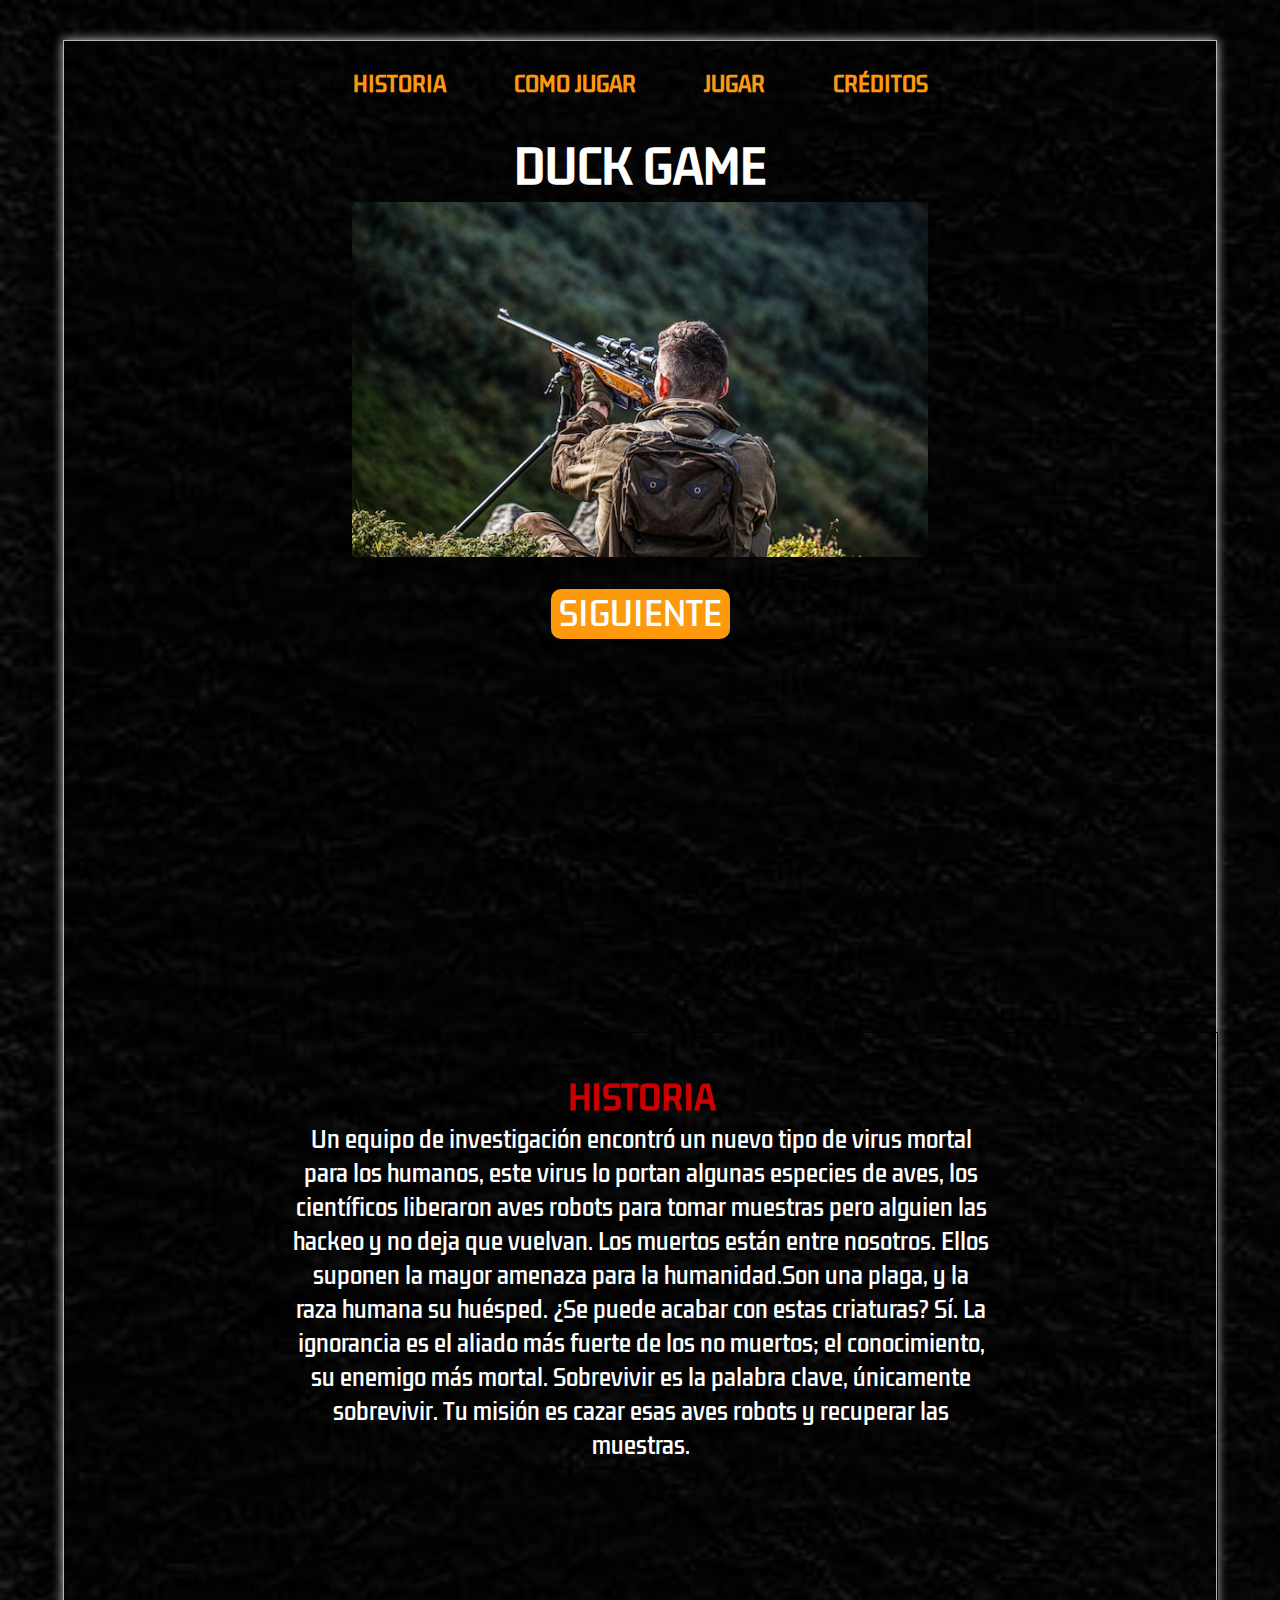
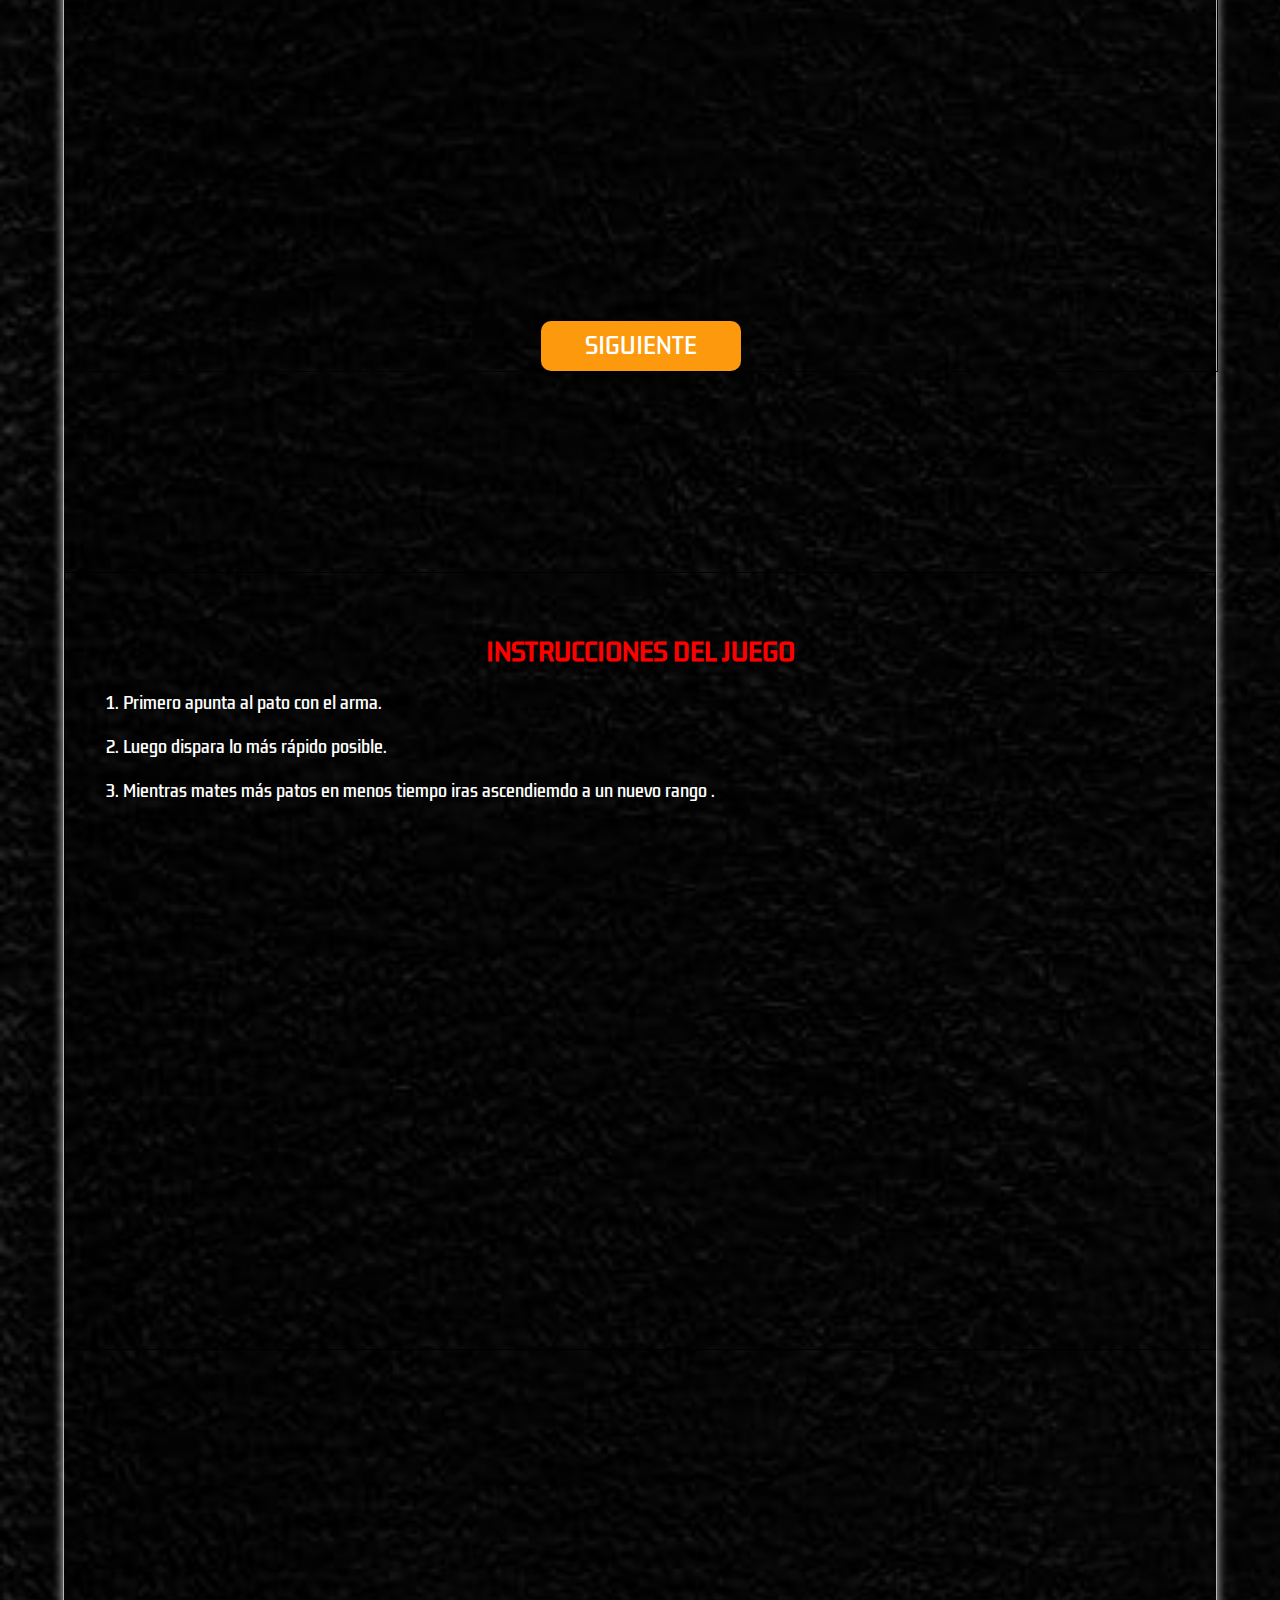
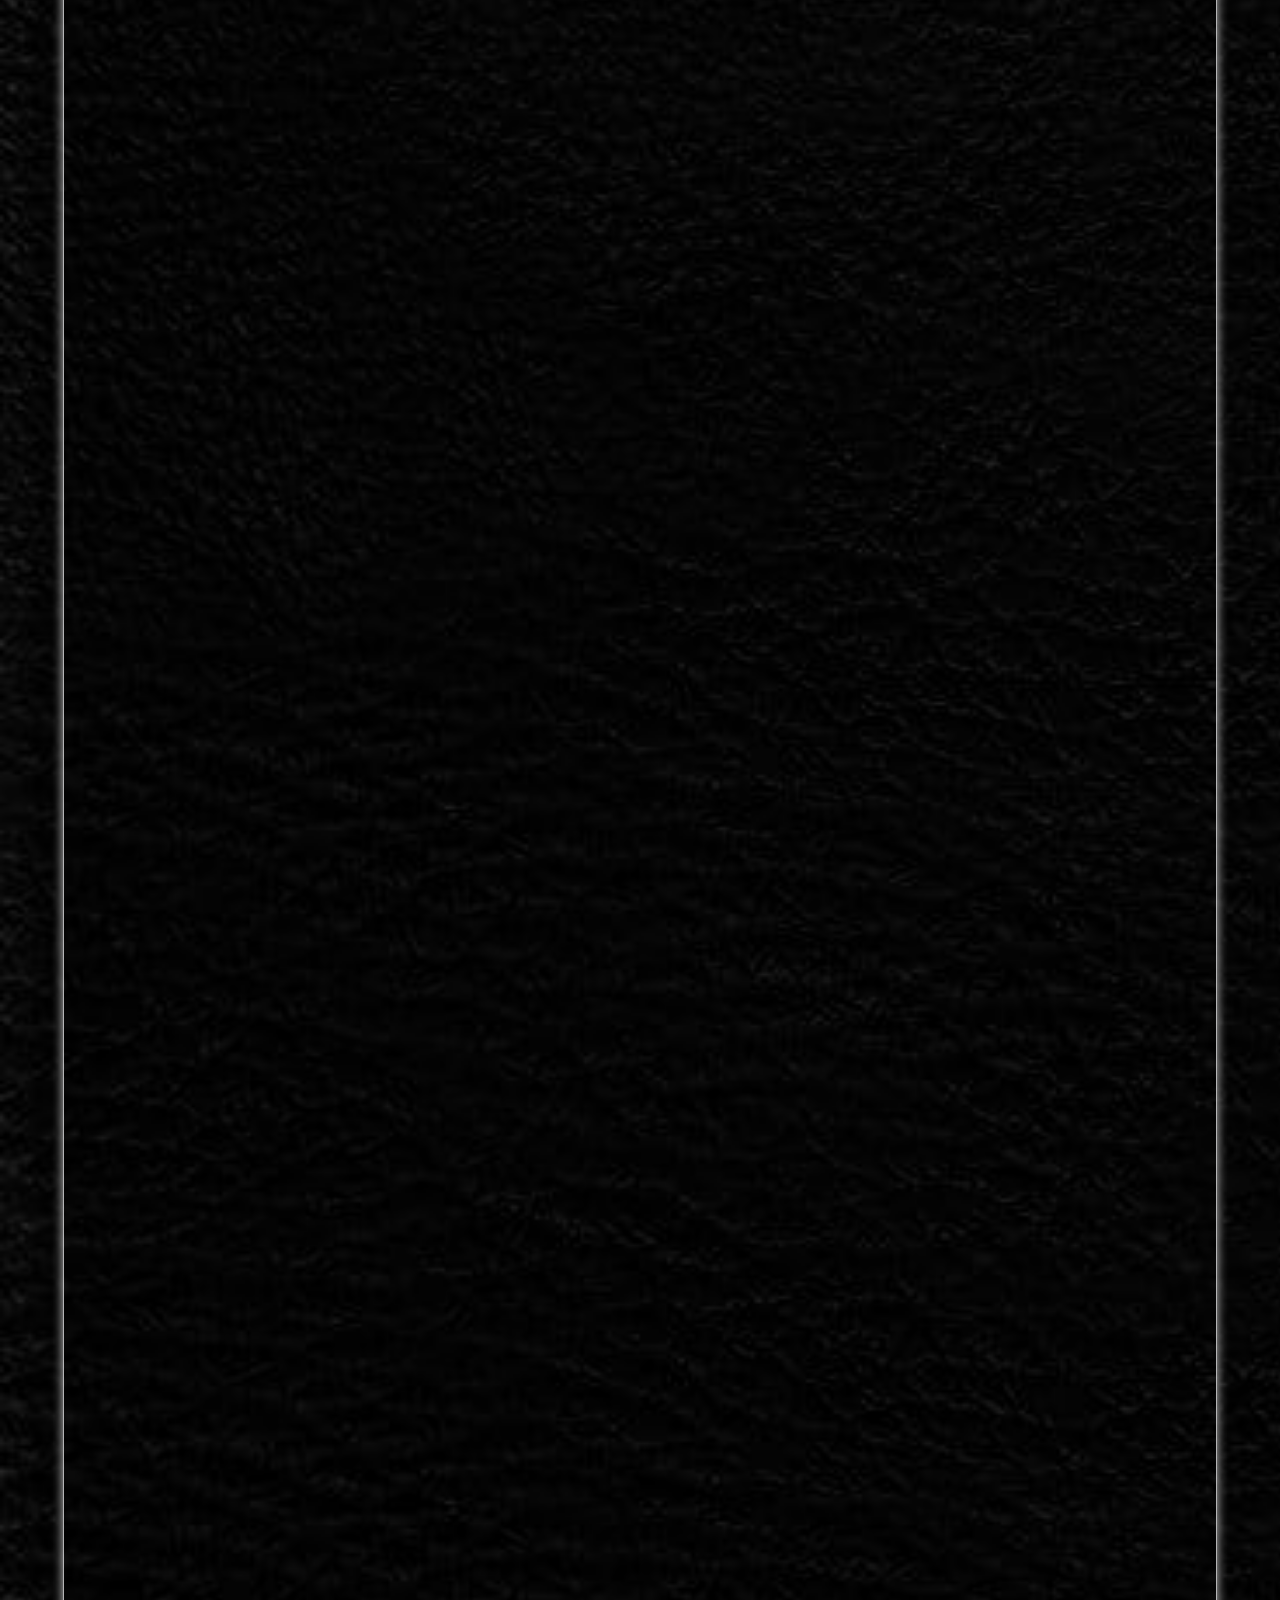
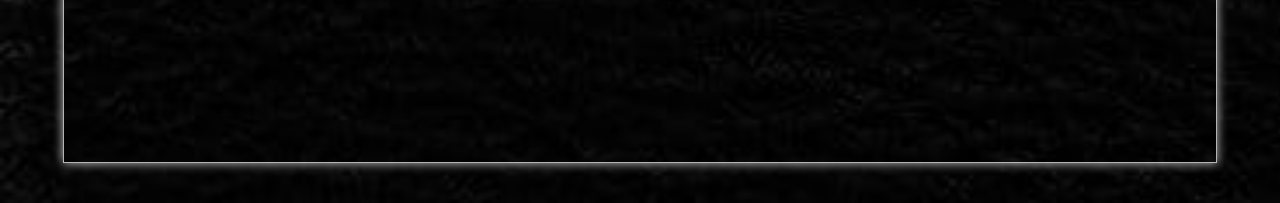
<file: index.html>
<!DOCTYPE html>
<html lang="es">

<head>
    <meta charset="UTF-8">
    <meta http-equiv="X-UA-Compatible" content="IE=edge">
    <meta name="viewport" content="width=device-width, initial-scale=1.0">
    <title>Duck Game</title>
    <!--Importacion de fuente y libreria por Juan Villegas-->
    <link rel="stylesheet" href="estilos.css">
    <link rel="stylesheet" href="responsi.css">
    <link rel="stylesheet" href="/sidr.dark.css">
    <link rel="preconnect" href="https://fonts.googleapis.com">
    <link rel="preconnect" href="https://fonts.gstatic.com" crossorigin>
    <link href="https://fonts.googleapis.com/css2?family=Kdam+Thmor+Pro&display=swap" rel="stylesheet">
    <link href="https://unpkg.com/aos@2.3.1/dist/aos.css" rel="stylesheet">
    <script src="main.js"></script>
</head>

<body>
    <!--HTML(Menu) hecho por Gianluka Vazques-->
    

    <div class="contenedor_global" id="tamaño">
    <!-- botones de menu -->
    <div id="sidr">
    <ul class="nav" >
        <li><a href="#historias">HISTORIA</a></li>
        <li><a href="#como-jugar">COMO JUGAR</a></li>
        <li><a href="#nuevo">JUGAR</a></li>
        <li><a href="indexcreditos.html">CRÉDITOS</a></li>
    </ul>
</div>
<div id="overlay"> </div>

<a id="simple-menu" class="menu-button" href="#sidr">Toggle menu</a>
    <!-- fin de botones del menu -->

  <!-- seccion de la imagen principal del juego  -->
    <div class="contenedor">
        <h1 id="title">DUCK GAME</h1>
        <img id="imagen-menu" src="img/cazador.jpg" alt="cazador">
        <a href="#historia"><button id="play-button">SIGUIENTE</button></a>
    </div>
    <!-- fin de la sección principal del juego  -->

      <!-- sección del la historia del juego -->
    <div class="contenedor-historia" id="historias">
        <div class="contenedor2-historia">
        <div id="left-div">
            <h1>HISTORIA</h1>
            <p id="letra">
                Un equipo de investigación encontró un nuevo tipo
                de virus mortal para los humanos, este virus lo
                portan algunas especies de aves, los científicos
                liberaron aves robots para tomar muestras pero 
                alguien las hackeo y no deja que vuelvan. 
                Los muertos están entre nosotros. Ellos suponen la
                mayor amenaza para la humanidad.Son una plaga, y la raza humana su huésped.  
                ¿Se puede acabar con
                estas criaturas? Sí. La ignorancia es el aliado más
                fuerte de los no muertos; el conocimiento, su enemigo
                más mortal.
                Sobrevivir es la palabra clave, únicamente sobrevivir.
                Tu misión es cazar esas aves robots y recuperar las muestras.
                
                 <!-- Un contexto de la misión mas interesante. -->
            </p>
            
        </div>
        <div id="right-div" data-aos="flip-right" data-aos-duration="1000">
        <!-- se encontro atributos en el html que no se estan usando --> 
            <img src="img/virus_gif.gif" alt="">
        </div>
    </div>
    <div class="centrar"><a href="#como-jugar"><button id="como-jugar-button">SIGUIENTE</button></a></div>
    </div>
    <!-- final de la historia del juego -->

    <!--Sección de como jugar del juego-->
    <div id="como-jugar">
        <section class="pasos">
               <H2>INSTRUCCIONES DEL JUEGO </H2>
                <ol>
                    <li>Primero apunta al pato con el arma. </li>
                    <li>Luego dispara lo más rápido posible.</li>
                    <li>Mientras mates más patos en menos tiempo iras ascendiemdo a un nuevo rango . </li>
                </ol>

        </section>
        <div id="contenedor-rangos">
            <div class="low" data-aos="fade-up" data-aos-duration="500">
                <img src="img/low-range.webp" alt="low" class="rango-img">
                <h1>CADETE</h1>
                <p>Consigue 100 puntos para obtener este rango.</p>
            </div>
            <div class="mid" data-aos="fade-up" data-aos-duration="1000">
                <img src="img/mid-range.webp" alt="mid" class="rango-img">
                <h1>OFICIAL</h1>
                <p>Consigue 500 puntos para obtener este rango.</p>
            </div>
            <div class="height" data-aos="fade-up" data-aos-duration="1500">
                <img src="img/high-range.webp" alt="hight" class="rango-img">
                <h1>CAPITÁN</h1>
                <p>Consigue 1000 puntos para obtener este rango.</p>
            </div>
        </div>
        <div class="centrar" data-aos="zoom-in-up" id="musica"><a id="jugar-button" href="#nuevo">JUGAR</a></div>
    </div>
   
  <!-- fin de la sección como juegar del juego -->
    
    <!-- inicio del contenedor princinciapl de la sección del juego -->
    <!-- la propiedad dta-aos afecta la posición de la imagen de la pistola  -->
    <div id="nuevo" class="overlay" >
        <div id="popupbody">
            
            <!-- contenedor 2 del juego -->
            <div class="mega-contenedor">
             <div class="contenedor-botones">
                <!-- boton cerrar -->
               <a id="cerrar" href="#">CERRAR</a>
               <div class="time" id = "time">30</div>
                <div id="caja_recarga">
                    <p>REINICIAR</p>
                </div>
              </div>
                <!-- contenedor 3 -->
                <div class="contenedor2">
                    <div id="final"></div>

                    <div id="patorobot"></div>
                </div>

                <!-- arma del soldado -->
            <div class="contenedor-arma">
                <div class="arma-box" id ="arma-box"></div>
            </div>
            </div>
              <!-- Controles del volumen -->
    <div class="centrar"><a><button id="como-jugar-button" onclick="restoreAudio()">PLAY MÚSICA</button><button
        id="como-jugar-button" onclick="pauseInicio()">PAUSAR MÚSICA</button> <button id="como-jugar-button"
        onclick="subirVol()">SUBIR MÚSICA</button><button id="como-jugar-button" onclick="bajarVol()">BAJAR
        MÚSICA</button></a></div>

        
<!-- Cierre de controles de volumen  -->
         </div>

          
    </div>
    <!-- fin de la sección del juego -->

    <!-- seccion de datos de fin de partida -->
    <div class="resultados">
        <div class="centrado" id = "centrado">
            <img src="img/winner.png" alt="" data-aos="zoom-in-up" data-aos-duration="800">
            <div id="puntos" data-aos="zoom-in-up" data-aos-duration="1000"></div>
            <div id="rango" data-aos="zoom-in-up" data-aos-duration="1500"></div>
        </div>
    </div>

</div>
    <script  src="main.js"></script>
</body>
<!--Activacion de libreria por Juan Villegas-->
<script src="https://unpkg.com/aos@2.3.1/dist/aos.js"></script>
<script src="/sidr.js"></script>
<script>
    AOS.init();
</script>

<script>
    (function(sidr) {
      "use strict"

      sidr.new('#simple-menu', {
        displace: false
      });

      document.getElementById('overlay').addEventListener('click', function () {
        sidr.close('sidr');
      }, false);

      document.getElementById('close-menu-button').addEventListener('click', function () {
        sidr.close('sidr');
      }, false);

    })(window.sidr);
  </script>

</html>
</file>
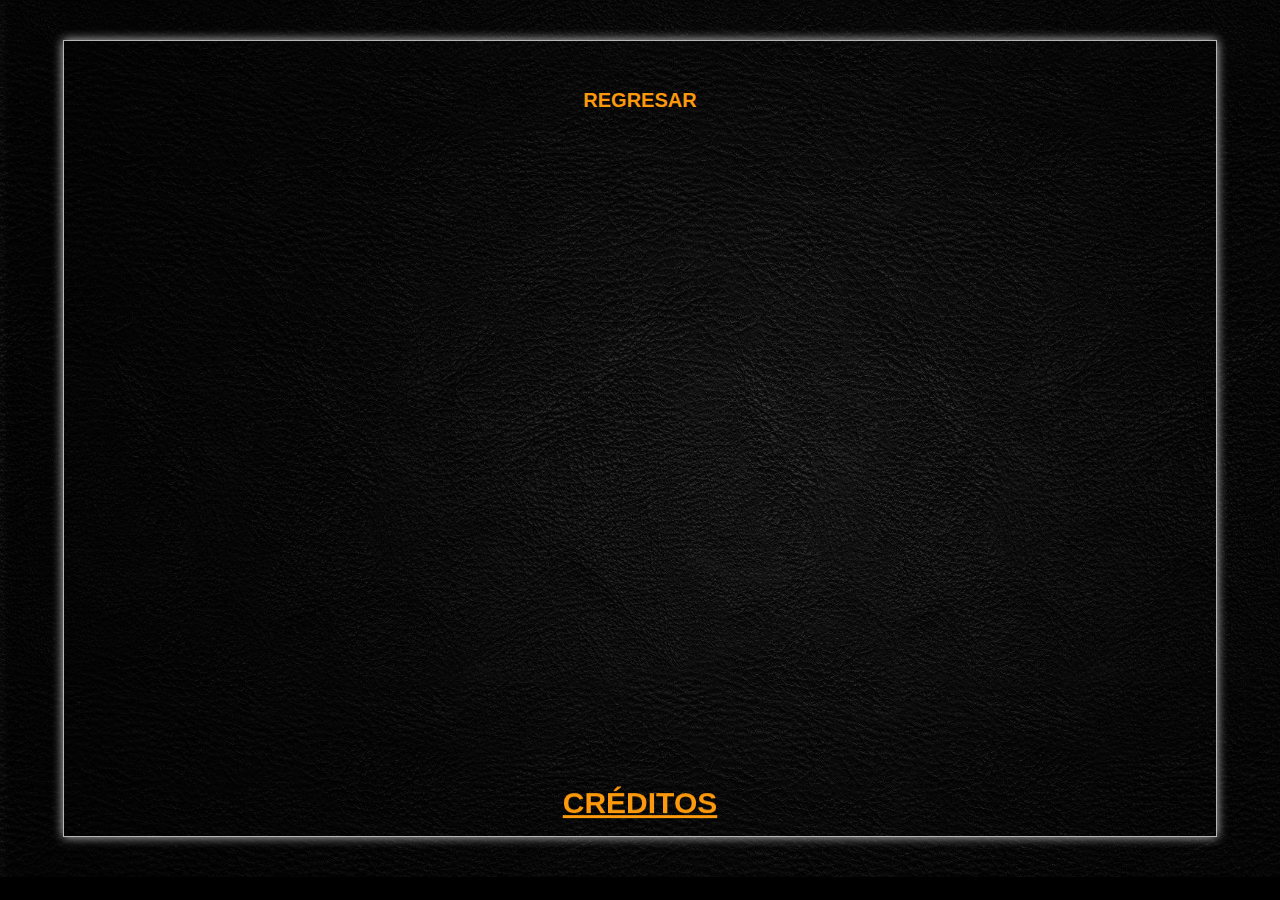
<file: indexcreditos.html>
<!DOCTYPE html>
<html lang="es">
<head>
    <meta charset="UTF-8">
    <meta http-equiv="X-UA-Compatible" content="IE=edge">
    <meta name="viewport" content="width=device-wigth, initial-scale=1.0">
    <title>CRÉDITOS</title>
    <link rel="stylesheet" href="estiloscreditos.css">
    <link rel="stylesheet" href="/estilos.css">
  
</head>
<!--HTML hecho por Aron Obregon-->
<body>
    <div class="contenedor_global" id="tamaño">
    <div id="sidr">
        <ul class="nav" >
            <li><a href="/index.html">REGRESAR</a></li>
            <!-- <li><a href="#como-jugar">COMO JUGAR</a></li>
            <li><a href="#nuevo">JUGAR</a></li> -->
        </ul>
    </div>
 
<div id="separar">
    <marquee direction="up">
    <h1><u>CRÉDITOS</u></h1>
    <h2><br>Juan Villegas</h2>
    <br><br><h2>Jhonny Castillo</h2>
    <br><br><h2>Gianluka Vazques</h2>
    <br><br><h2>Aaron Obregon</h2>
    <br><br><h2>Luz Maria Cornelio</h2>
    <br><br><h2>Jean Piere Inca</h2>
    <br><br><h2>Richard Llanca </h2>
    <br><br><h2>Victor Quispe</h2>
    <br><br><h2>Anthony Ttito</h2>
    </marquee>
</div>

</div>
</body>
</html>
</file>
<file: estilos.css>
/*Estilos hechos por Gianluka Vazques , Jhonny Castillo , Juan Villegas*/
html{
  scroll-behavior: smooth;
}
*{
  font-family: 'Kdam Thmor Pro', sans-serif;
  color: #FC990D;
}

body {

  background-image: url("img/fondo.jpg");
  background-size: cover;
  background-repeat: no-repeat;
}
.contenedor_global{

  width: 90%;
  height:auto;
  margin:0px auto;   
 border: 1px solid rgba(225,225,226,0.8);
 box-shadow:0px 0px 10px #ccc;
 margin-top: 40px;
 margin-bottom: 40px;
 min-height: 600px;
}
.nav {
  margin-top: 20px;
  text-transform: uppercase;
  text-align: center;
  font-weight: 700;
}

.nav * {
  box-sizing: border-box;
  transition: all .35s ease;
}
.nav li {
  display: inline-block;
  list-style: outside none none;
  margin: .5em 1em;
  padding: 0;
}
.nav a {
  padding: .5em .8em;
  color: red (112, 4, 13, 0.5);
  position: relative;
  text-decoration: none;
  font-size: 20px;
}
.nav a::before,
.nav a::after {
  content: '';
  height: 14px;
  width: 14px;
  position: absolute;
  transition: all .35s ease;
  opacity: 0;
}
.nav a::before {
  content: '';
  right: 0;
  top: 0;
  border-top: 3px solid #db0000;
  border-right: 3px solid #ce0b05;
  transform: translate(-100%, 50%);
}
.nav a:after {
  content: '';
  left: 0;
  bottom: 0;
  border-bottom: 3px solid #db0000 ;
  border-left: 3px solid #db0000;
  transform: translate(100%, -50%)
}
.nav a:hover:before,
.nav a:hover:after{
  transform: translate(0,0);
  opacity: 1;
}

/* menu desplegable  de la selección del juego */
.nav a:hover {
  color: red; 
}
.contenedor{
  width: 100%;
  height: 100vh;

  display: flex;
  flex-direction: column;
  align-items: center;

}

/* menu desplegable  */

.menu-button{
  visibility: hidden;
}
#title{
  color: white;
  font-size: 45px;
}
#imagen-menu{
  width: 50%;
}
#play-button{
  color: white;
  text-transform: uppercase;
  font-size: 32px;
  margin-top: 32px;
  width: 179px;
  height: 50px;
  border-radius: 10px;
  border: none;
  background-color: #FC990D;
  transition: all 0.5s;
}
#play-button:hover{
  width: 225px;
  color: white;
  background-color: #44da17;
}
/* contenedor principal de la  sección  historia  */
.contenedor-historia{
  height: auto;
  width: 100%;

  /* si saco esta propiedad el menu me manda al contendedor hijo */
  border:1px solid rgb(3, 1, 1);
 

}
.contenedor2-historia{
  margin-top: 200px;
 text-align:justify;
  display: flex;
  width: 100%;
  justify-content:space-evenly;
flex-wrap: wrap;

}

#left-div{
  width: 700px;
  margin-left: 10px;
  margin-right: 10px;
  margin-top: 40px;

}
#right-div {
  width: 600px;
  height: 400px;
  margin: 3px;
  margin-right: 10px;
}
#left-div h1{
  color: rgb(204, 0, 0);
}
#left-div p{
  color: white;
  font-size: 22px;
}
.centrar{
  display: flex;
  justify-content: center;
  text-align: center;
  flex-wrap: wrap;

}
#como-jugar-button{
  color: white;
  text-transform: uppercase;
  font-size: 22px;
  margin-top: 32px;
  width: 200px;
  margin-left: 5px;
  margin-right: 5px;
  height: 50px;
  border-radius: 10px;
  border: none;
  background-color: #FC990D;
  transition: all 0.5s;
}
#como-jugar-button:hover{
  background-color: #44da17;
  width: 225px;
}
#right-div img{
  width: 550px;
  height: 400px;
  margin: 3px;
  margin-right: 10px;
}


/* contenedor  principal de la seccicon como jugar */
#como-jugar{
  height: auto;
  margin-top: 200px;
  /* si saco esta propiedad el menu me manda a su contendedor hijo */
  border:1px solid black;
 
  
}

/* seccion de las instrucciones */

.pasos{

 width:90%;
 
  margin: 60px auto 30px;
  
}

.pasos > h2{
  color:red;
text-align: center;
 margin-bottom: 20px;
  /* border:2px solid red; */
}
.pasos >ol >li {
  color:white;

 margin-bottom: 20px;
  /* border:2px solid red; */
}

#contenedor-rangos{
  
  width: 100%;
  display: flex;
 justify-content: space-evenly;
   flex-wrap: wrap;
   margin-top: 100px;
}


#contenedor-rangos>div{
  /* border: 1px solid rgb(0, 255, 179); */
   width: 250px;
   text-align: center;
 
}
#contenedor-rangos>div >p{
  /* border: 1px solid rgb(0, 255, 179); */
color: white;
 
}


#jugar-button{
  padding-top: 10px;
  text-align: center;
  text-decoration: none;
  color: white;
  text-transform: uppercase;
  font-size: 22px;
  margin-top: 32px;
  width: 170px;
  height: 50px;
  border-radius: 10px;
  border: none;
  background-color: #FC990D;
  transition: all 0.5s;
}
#jugar-button:hover{
  background-color: #44da17;
  width: 225px;
}

/*Aqui va a ir el juego*/
*{
  padding: 0;
  margin: 0;
}

.caja_recarga{

  margin-left: 0;
  margin-top: 0px;
}


/* imagen del pato */
#patorobot{
  background-image: url("img/patorobot.png");
  background-size: contain;
  background-repeat: no-repeat;
  width: 100px;
  height: 100px;
  position: absolute;
  transition-delay: .01s; /*velocidad de animación del pato cuando es disparado*/ 
}
/* imagen del pato explotando */
#patorobot:active{
  background-image: url("img/explosionanimada.gif");
  transition-delay: 50ms;/*aca retrasamos cuando aparezca la animacion de muerte*/
}




/*contenedor principal de la sección del juego*/
.overlay { 
  /*position: fixed;
  top: 0;
  bottom: 0;
  left: 0;
  right: 0;*/

  margin: 100px auto 0;
  width: 80%;
  height: auto;
  background: rgba(0, 0, 0, 0.7);
  transition: opacity 500ms;
  visibility: hidden;
  opacity: 0;
  z-index: 100;
 
 
}

/* cuando una etiqueta <a> llame o apunte al #PROVANDO del <div>  le daremos los siguientes estilos */ 
.overlay:target{
    visibility: visible;
    opacity: 1;
}
/* fin delos estilos del contenedor principal de la sección del juego */

/* contenedor 2 de la sección del juego  */
.mega-contenedor{
  width: 100%;
  height: auto;
  
margin: 0px auto 0px;

  border: 1px solid black;
  
}
/* fin del  contenedor 2 de la sección del juego  */ 


.contenedor-botones{

/*   
  border:2px solid green; */
  display: block;
 text-align: center;
margin:0 auto;
margin-bottom: 18px;

}


/* boton cerrar */

#cerrar{
  text-align: center;
  text-decoration: none;
  display: inline-block;
  color: white;
  text-transform: uppercase;
  font-size: 22px;
  margin-top: 20px;
  width: 280px;
  height: 50px;
  border-radius: 10px;
  border: none;
  background-color: #FC990D;
  transition: all 0.5s;
}


/* boton de tiempo */

#time{
  text-align: center;
  display: inline-block;
  color: rgb(14, 12, 12);
  text-transform: uppercase;
  font-size: 22px;
  margin-top: 20px;
  width: 280px;
  height: 50px;
  border-radius: 10px;
  border: none;
  background-color: #ebe6e0;
  transition: all 0.5s;

}
#caja_recarga{
  text-align: center;
  display: inline-block;
  color: white;
  text-transform: uppercase;
  font-size: 22px;
  margin-top: 20px;
  width: 280px;
  height: 50px;
  border-radius: 10px;
  border: none;
  background-color: #FC990D;
  transition: all 0.5s;
}

#caja_recarga > p {
  color:white;
}


/* contenedor3 de la seccion del juego  */
.contenedor2{
  /* position: relative; */
  border : solid 5px rgb(255, 255, 255);
  width: 100%;
  height: 650px;
  background-image: url("img/fondo\ duckhunt.jpg");
  /* background-repeat: no-repeat; */
  background-size:cover;

  animation-name: AnimacionBordeMulticolor;
  animation-duration: 1s;
  animation-iteration-count: infinite;
  animation-direction: alternate;
}
@keyframes AnimacionBordeMulticolor{
  20%{
    border : solid 5px rgb(255, 0, 0);
  }
  40%{
    border : solid 5px rgb(255, 217, 0);
  }
  60%{
    border : solid 5px rgb(115, 255, 0);
  }
  80%{
    border : solid 5px rgb(0, 89, 255);
  }
  90%{
    border : solid 5px rgb(255, 0, 212);
  }
}
/* fin del contenedor 3 de la sección del juego */






/* contenedor arma */

/* .contenedor-arma{

  border : solid 5px rgb(255, 0, 212);
} */
/*arma*/
#arma-box{
   /* position: absolute; */
  line-height: 2;
  bottom: 0;
  width: 180px;
  height: 180px;


  background-image: url("img/frame_1.png");
  background-size:cover;
  background-position-y: 100%;
  background-repeat: no-repeat;

  animation-name: armAnim;
  animation-duration: 0.45s;
  animation-play-state: paused;

  animation-iteration-count: infinite;
}
@keyframes armAnim {
  /* imagen del disparo */
  30%{
      background-image: url("img/frame_2.png");
  }
/* imagen de apunta el arma  */
  60%{
      background-image: url("img/frame_3.png");
  }
  /* imagen de sostiene el arma */
  100%{
      background-image: url("img/frame_1.png");
  }
}
/* fin de los estilos del arma  */
.resultados{
  width: 100%;
  height: 100vh;

  display: flex;
  justify-content: center;
  align-items: center;
}
.centrado{
  display: flex;
  flex-flow: column nowrap;
  align-items: center;
}
.centrado>img{
  width: 30%;
  height: 30%;
  margin-bottom: 55px;
}
#puntos{
  font-size: 45px;
}
#rango{
  font-size: 45px;
}
#botonFinal{
  width: 100%;
  height: 100%;
  background-color: transparent;
  border: none;
  position: absolute;
  z-index: 100;
}
</file>
<file: responsi.css>
/* responsi */
@media (max-width:1475px){

    #left-div{
        text-align: center;
        width: 700px;
        margin-left: 10px;
        margin-right: 10px;
        margin-top: 40px;
        margin-bottom: 20px;
      }


      .contenedor2-historia{
        margin:0;
       
        display: flex;
        width: 100%;
        justify-content:space-evenly;
      flex-wrap: wrap;
      
      }
}

@media (max-width:1200px) {



  
/* contenedor3 de la seccion del juego  */
.contenedor2{
  /* position: relative; */
 
  width: 100%;
  height: 600px;
  background-image: url("img/fondo\ duckhunt.jpg");
  /* background-repeat: no-repeat; */
  background-size:cover;

  animation-name: AnimacionBordeMulticolor;
  animation-duration: 1s;
  animation-iteration-count: infinite;
  animation-direction: alternate;
}
}
@media (max-width:1025px) {
/*contenedor principal de la sección del juego*/
.overlay { 
  /*position: fixed;
  top: 0;
  bottom: 0;
  left: 0;
  right: 0;*/

  margin: 100px auto 0;
  width: 90%;
  height: auto;
  background: rgba(0, 0, 0, 0.7);
  transition: opacity 500ms;
  visibility: hidden;
  opacity: 0;
  z-index: 100;

 
}


  
  
  }
  









@media (max-width:711px) {
.contenedor2{
  height: 600px;

}
/* boton cerrar */

#cerrar{
  text-align: center;
  text-decoration: none;
  display: inline-block;
  color: white;
  text-transform: uppercase;
  font-size: 22px;
  margin-top: 20px;
  width: 240px;
  height: 50px;
  border-radius: 10px;
  border: none;
  background-color: #FC990D;
  transition: all 0.5s;
}


/* boton de tiempo */

#time{
  text-align: center;
  display: inline-block;
  color: rgb(14, 12, 12);
  text-transform: uppercase;
  font-size: 22px;
  margin-top: 20px;
  width: 240px;
  height: 50px;
  border-radius: 10px;
  border: none;
  background-color: #ebe6e0;
  transition: all 0.5s;

}
#caja_recarga{
  text-align: center;
  display: inline-block;
  color: white;
  text-transform: uppercase;
  font-size: 22px;
  margin-top: 20px;
  width: 240px;
  height: 50px;
  border-radius: 10px;
  border: none;
  background-color: #FC990D;
  transition: all 0.5s;
}


}

@media (max-width:1025px) {
    
    #imagen-menu{
        width: 80%;
      }

      #left-div{
        text-align: center;
        width: 700px;
        margin-left: 10px;
        margin-right: 10px;
        margin-top: 40px;
        margin-bottom: 20px;
      }

      #right-div {
        width: 80%;
        height: 400px;
        margin: 3px;
        text-align: center;
        
      }

      #right-div > img{

        width: 100%;
      }



      /* seccion jugar */

      .overlay { 
      
      
        margin: 100px auto 0;
        width: 90%;
        height: auto;
        background: rgba(0, 0, 0, 0.7);
        transition: opacity 500ms;
        visibility: hidden;
        opacity: 0;
        z-index: 100;
      
       
      }

}


@media (max-width:846px) {


/* .contenedor-rangos > div >img {

height:100px
} */

.rango-img{

  height:120px;
}

}

@media (max-width:650px) {
    
    #imagen-menu{
        width: 88%;
      }

      #left-div{
        width: 700px;
        margin-left: 10px;
        margin-right: 10px;
        margin-top: 40px;
        margin-bottom: 20px;
      }

      #right-div {
        width: 90%;
        height: 400px;
        margin: 3px;
        text-align: center;
        
      }

      #right-div > img{

        width: 90%;
      }

      /* seccion jugar */

      .overlay { 
      
      
        margin: 100px auto 0;
        width: 98%;
        height: auto;
        background: rgba(0, 0, 0, 0.7);
        transition: opacity 500ms;
        visibility: hidden;
        opacity: 0;
        z-index: 100;
        
       
      }




      
}


@media (max-width:602px) {
#right-div {
  width: 600px;
  height: 300px;
  margin: 3px;
  margin-right: 10px;
}
#right-div  > img {
  
  height: 300px;
  margin: 3px;
  margin-right: 10px;
}

}
@media (max-width:550px) {

    #contenedor-rangos>div{
        
         width: 80%;
         text-align: center;
       
      }
      .contenedor_global{

        width: 100%;
        height:auto;
        margin:0px auto;   
       border: 1px solid rgba(225,225,226,0.8);
       box-shadow:0px 0px 10px #ccc;
       margin-top: 40px;
       margin-bottom: 40px;
       min-height: 600px;
      }




}

@media (max-width:502px) {


.contenedor2{
  /* position: relative; */
  
  width: 100%;
  height: 500px;
  background-image: url("img/fondo\ duckhunt.jpg");
  /* background-repeat: no-repeat; */
  background-size:cover;

  animation-name: AnimacionBordeMulticolor;
  animation-duration: 1s;
  animation-iteration-count: infinite;
  animation-direction: alternate;
}
}
</file>
<file: sidr.dark.css>
@media (max-width:707px) {

/* caja overlay */
#overlay {
    position: absolute;
    position: fixed;
    top: 0;
    left: 0;
    bottom: 0;
    right: 0;
    width: 100%;
    height: 100%;
    background: transparent;
    z-index: 999998;
    display: none;
}

.sidr-open #overlay {
    display: block;
}







  /* seccion del menu desplegable  */
  .menu-button {
    display: block;
    position: absolute;
    top: 45px;
    left: 40px;
    background: url(/img/menu.gif) no-repeat;
    overflow: hidden;
    width: 34px;
    height: 31px;
    text-indent: -9999px;
    visibility: visible;
  }
  
  .menu-button.right {
    right: 20px;
    left: auto;
  }
  
  .menu-button.bottom {
    top: 100px;
  }
  
  .menu-button.fixed {
    position: fixed;
  }











.sidr {
    /* Default Settings */
    display: block;
    position: fixed;
    top: 0;
    height: 100%;
    z-index: 999999;
    width: 260px;
    overflow-x: hidden;
    overflow-y: auto
}
.sidr .sidr-inner {
    padding: 0 0 15px
}
.sidr .sidr-inner > p {
    margin-left: 15px;
    margin-right: 15px;
}
.sidr.sidr-right {
    left: auto;
    right: -260px;
}
.sidr.sidr-left {
    left: -260px;
    right: auto;
}
.sidr {
    /* Theme Settings */
    font-family: 'lucida grande', tahoma, verdana, arial, sans-serif;
    font-size: 15px;
    background: #333;
    color: #fff;
    -webkit-box-shadow: 0 0 5px 5px #222 inset;
            box-shadow: 0 0 5px 5px #222 inset
}
.sidr h1,
    .sidr h2,
    .sidr h3,
    .sidr h4,
    .sidr h5,
    .sidr h6 {
    font-size: 15px - 4;
    font-weight: normal;
    padding: 0 15px;
    margin: 0 0 5px;
    color: #fff;
    line-height: 24px;
    -webkit-box-shadow: 0 5px 5px 3px rgba(#000, .2);
            box-shadow: 0 5px 5px 3px rgba(#000, .2);
}
.sidr p {
    font-size: 15px - 2;
    margin: 0 0 12px
}
.sidr p a {
    color: rgba(#fff, .9);
}
.sidr > p {
    margin-left: 15px;
    margin-right: 15px;
}
.sidr ul {
    display: block;
    margin: 0 0 15px;
    padding: 0;
    border-top: 1px solid darken(#333, 10%);
    border-bottom: 1px solid lighten(#333, 10%)
}
.sidr ul li {
    display: block;
    margin: 0;
    line-height: 48px;
    border-top: 1px solid lighten(#333, 10%);
    border-bottom: 1px solid darken(#333, 10%)
}
.sidr ul li:hover,
            .sidr ul li.active,
            .sidr ul li.sidr-class-active {
    border-top: 0;
    line-height: 49px
}
.sidr ul li:hover > a,
                .sidr ul li:hover > span,
                .sidr ul li.active > a,
                .sidr ul li.active > span,
                .sidr ul li.sidr-class-active > a,
                .sidr ul li.sidr-class-active > span {
    -webkit-box-shadow: 0 0 15px 3px #222 inset;
            box-shadow: 0 0 15px 3px #222 inset;
}
.sidr ul li a,
            .sidr ul li span {
    padding: 0 15px;
    display: block;
    text-decoration: none;
    color: #fff;
}
.sidr ul li ul {
    border-bottom: 0;
    margin: 0
}
.sidr ul li ul li {
    line-height: 40px;
    font-size: 15px - 2
}
.sidr ul li ul li:last-child {
    border-bottom: 0;
}
.sidr ul li ul li:hover,
                    .sidr ul li ul li.active,
                    .sidr ul li ul li.sidr-class-active {
    border-top: 0;
    line-height: 41px
}
.sidr ul li ul li:hover > a,
                        .sidr ul li ul li:hover > span,
                        .sidr ul li ul li.active > a,
                        .sidr ul li ul li.active > span,
                        .sidr ul li ul li.sidr-class-active > a,
                        .sidr ul li ul li.sidr-class-active > span {
    -webkit-box-shadow: 0 0 15px 3px #222 inset;
            box-shadow: 0 0 15px 3px #222 inset;
}
.sidr ul li ul li a,
                    .sidr ul li ul li span {
    color: rgba(#fff, .8);
    padding-left: 30px;
}
.sidr form {
    margin: 0 15px;
}
.sidr label {
    font-size: 15px - 2;
}
.sidr input[type="text"],
    .sidr input[type="password"],
    .sidr input[type="date"],
    .sidr input[type="datetime"],
    .sidr input[type="email"],
    .sidr input[type="number"],
    .sidr input[type="search"],
    .sidr input[type="tel"],
    .sidr input[type="time"],
    .sidr input[type="url"],
    .sidr textarea,
    .sidr select {
    width: 100%;
    font-size: 15px - 2;
    padding: 5px;
    -webkit-box-sizing: border-box;
            box-sizing: border-box;
    margin: 0 0 10px;
    border-radius: 2px;
    border: 0;
    background: rgba(#000, .1);
    color: rgba(#fff, .6);
    display: block;
    clear: both;
}
.sidr input[type=checkbox] {
    width: auto;
    display: inline;
    clear: none;
}
.sidr input[type=button],
    .sidr input[type=submit] {
    color: #333;
    background: #fff
}
.sidr input[type=button]:hover, .sidr input[type=submit]:hover {
    background: rgba(#fff, .9);
}
}

@media (max-width:412px) {


    
  /* seccion del menu desplegable  */
  .menu-button {
    display: block;
    position: absolute;
    top: 50px;
    left: 20px;
    background: url(/img/menu.gif) no-repeat;
    overflow: hidden;
    width: 34px;
    height: 31px;
    text-indent: -9999px;
    visibility: visible;
  }
  
  .menu-button.right {
    right: 20px;
    left: auto;
  }
  
  .menu-button.bottom {
    top: 100px;
  }
  
  .menu-button.fixed {
    position: fixed;
  }

}
@media (max-width:412px) {


    
    /* seccion del menu desplegable  */
    .menu-button {
      display: block;
      position: absolute;
      top: 50px;
      left: 20px;
      background: url(/img/menu.gif) no-repeat;
      overflow: hidden;
      width: 34px;
      height: 31px;
      text-indent: -9999px;
      visibility: visible;
    }
    
    .menu-button.right {
      right: 20px;
      left: auto;
    }
    
    .menu-button.bottom {
      top: 100px;
    }
    
    .menu-button.fixed {
      position: fixed;
    }
  
  }
</file>
<file: estiloscreditos.css>
/*Estilos por Aron Obregon*/
*{
    margin: 0;
    padding: 0;
}

body{
    background-color: rgb(0, 0, 0);
}
h1{
    font-family:Arial, Helvetica, sans-serif;
    font-size: 30px;
    text-align: center;
    color: #FC990D;
}

h2{
    font-family:Arial, Helvetica, sans-serif;
    font-size: 25px;
    text-align: center;
    color: white;
}

#sidr{

    margin-top: 40px;
}

#separar{

     margin-top:100px;

}
</file>
